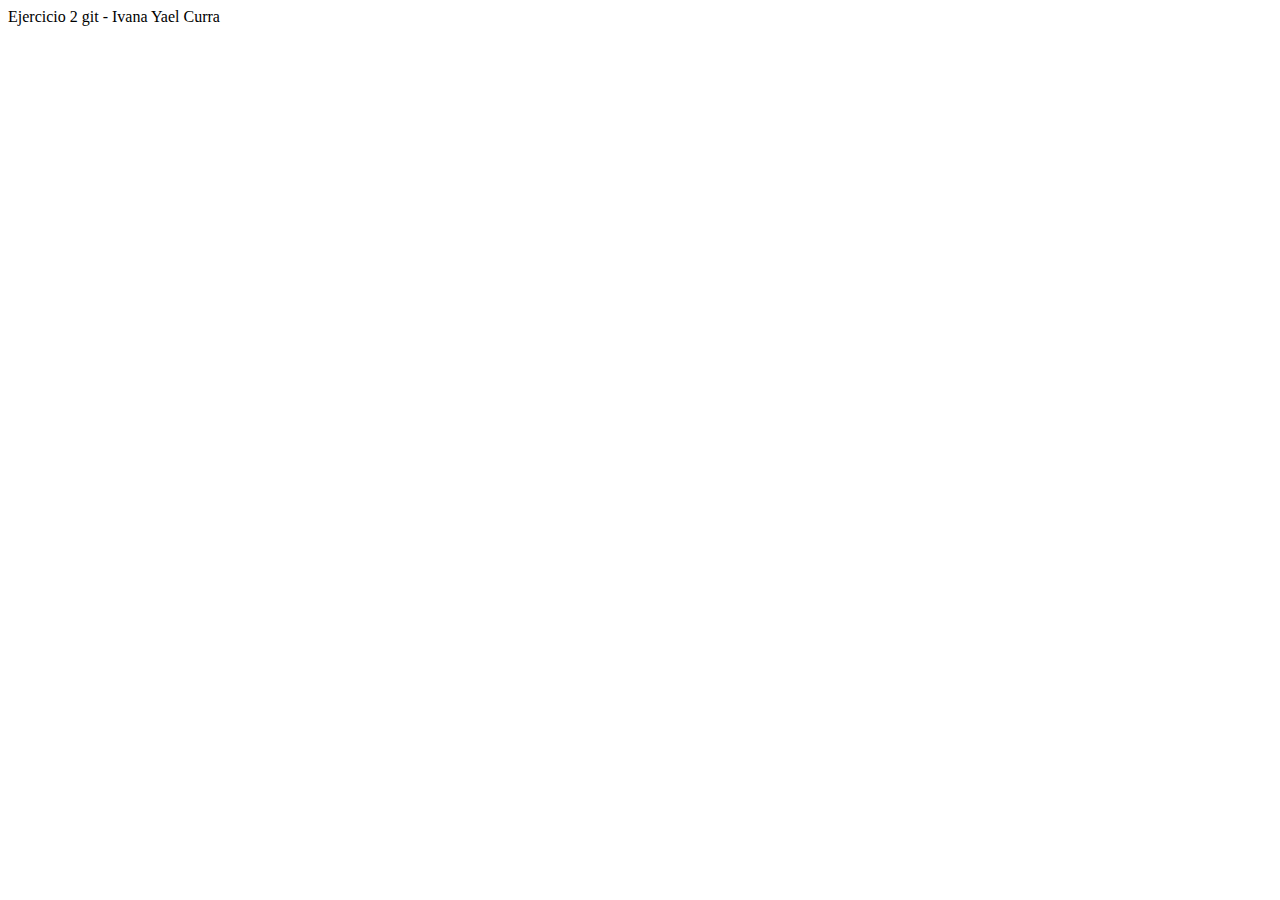
<file: actividad_02/index.html>
<!DOCTYPE html>
<html lang="en">
<head>
    <meta charset="UTF-8">
    <meta name="viewport" content="width=device-width, initial-scale=1.0">
    <title>Ivana Yael Curra</title>
</head>
<body>
    Ejercicio 2 git - Ivana Yael Curra
</body>
</html>
</file>
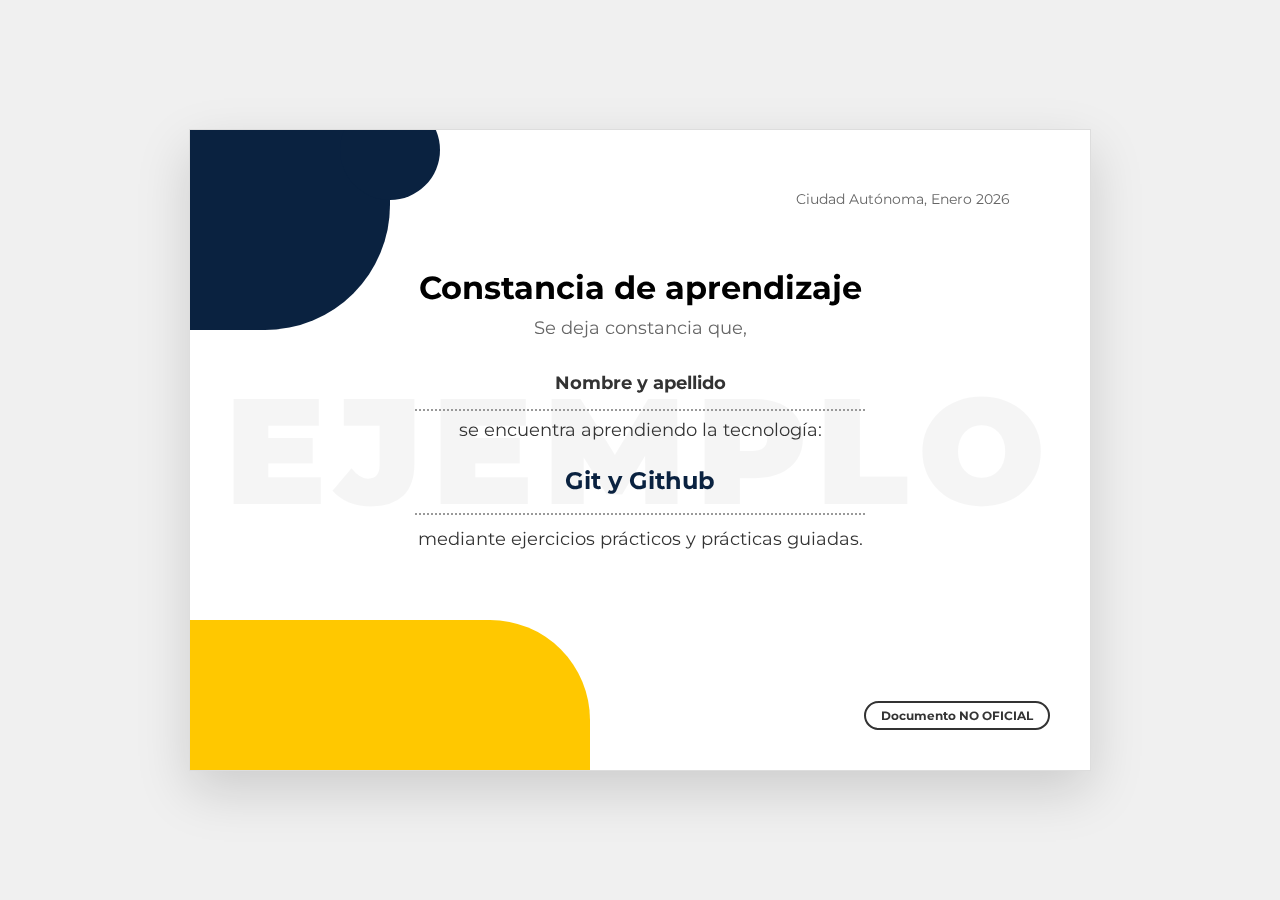
<file: certificado.html>
<!DOCTYPE html>
<html lang="es">
<head>
    <meta charset="UTF-8">
    <meta name="viewport" content="width=device-width, initial-scale=1.0">
    <title>Certificado Modelo - Estilo BA</title>
    <link href="https://fonts.googleapis.com/css2?family=Montserrat:wght@400;700&display=swap" rel="stylesheet">
    <link rel="stylesheet" href="certificado.css">
</head>
<body>

    <div class="certificate-container" id="certificado">
        <div class="shape-top-left"></div>
        <div class="shape-bottom-left"></div>
        
        <div class="watermark">EJEMPLO</div>

        <div class="content">
            <div class="header-date">
                Ciudad Autónoma, Enero 2026
            </div>

            <div>
                <div class="title">Constancia de aprendizaje</div>
                <div class="subtitle">Se deja constancia que,</div>
            </div>

            <div class="main-text">
                <span class="placeholder-line" style="width: 450px;">Nombre y apellido</span>
                <br>
                se encuentra aprendiendo la tecnología:
                <br>
                <span class="course-details placeholder-line">Git y Github</span>
                mediante ejercicios prácticos y prácticas guiadas.
                <br>
            </div>
            
            <div class="unofficial-badge">
                Documento NO OFICIAL
            </div>
        </div>
    </div>

    <script>
        const certificado = document.getElementById('certificado');

        certificado.addEventListener('mousemove', (e) => {
            const rect = certificado.getBoundingClientRect();
            
            // Centro del certificado
            const centerX = rect.left + rect.width / 2;
            const centerY = rect.top + rect.height / 2;
        
            const mouseX = e.clientX - centerX;
            const mouseY = e.clientY - centerY;
            const rotateY = mouseX / 25; // Eje Y controla izquierda/derecha
            const rotateX = -(mouseY / 25); // Eje X controla arriba/abajo (invertido)

            certificado.style.transform = `rotateX(${rotateX}deg) rotateY(${rotateY}deg)`;
        });

        // Cuando el mouse sale, el certificado vuelve a estar plano
        certificado.addEventListener('mouseleave', () => {
            certificado.style.transform = 'rotateX(0) rotateY(0)';
        });
    </script>
</body>
</html>
</file>
<file: certificado.css>
:root {
    --bg-blue: #0A2240;
    --bg-yellow: #FFC800;
    --text-dark: #333333;
    --text-grey: #666666;
}

body {
    background-color: #f0f0f0;
    font-family: 'Montserrat', sans-serif;
    display: flex;
    justify-content: center;
    align-items: center;
    min-height: 100vh;
    margin: 0;
    perspective: 1000px; 
}

.certificate-container {
    position: relative;
    width: 900px;
    height: 640px;
    background-color: white;
    box-shadow: 0 20px 50px rgba(0, 0, 0, 0.15); 
    overflow: hidden;
    color: var(--text-dark);
    border: 1px solid #ddd;
    
    /* ANIMACIÓN */
    transform-style: preserve-3d;
    transition: transform 0.1s ease-out; /* Movimiento*/
    will-change: transform;
}

/* Formas decorativas */

/* Forma Azul superior */
.shape-top-left {
    position: absolute;
    top: -50px;
    left: -50px;
    width: 250px;
    height: 250px;
    background-color: var(--bg-blue);
    border-radius: 0 0 50% 0;
    z-index: 1;
}

.shape-top-left::after {
    content: '';
    position: absolute;
    top: 20px;
    left: 200px;
    width: 100px;
    height: 100px;
    background-color: var(--bg-blue);
    border-radius: 50%;
}

/* Forma Amarilla Inferior */
.shape-bottom-left {
    position: absolute;
    bottom: 0;
    left: 0;
    width: 400px;
    height: 150px;
    background-color: var(--bg-yellow);
    border-top-right-radius: 100px;
    z-index: 1;
}

/* --- Contenido --- */
.content {
    position: relative;
    z-index: 10;
    padding: 60px 80px;
    text-align: center;
    height: 100%;
    box-sizing: border-box;
    display: flex;
    flex-direction: column;
    justify-content: flex-start;
}

.header-date {
    text-align: right;
    font-size: 14px;
    color: var(--text-grey);
    margin-bottom: 60px;
}

.title {
    font-size: 32px;
    font-weight: 700;
    margin-bottom: 10px;
    color: #000;
}

.subtitle {
    font-size: 18px;
    color: var(--text-grey);
    margin-bottom: 5px;
}

.placeholder-line {
    display: inline-block;
    border-bottom: 2px dotted #999;
    min-width: 200px;
    margin: 0 10px;
    color: var(--text-dark);
    font-weight: bold;
    font-size: 18px;
    padding-bottom: 5px;
}

.main-text {
    font-size: 18px;
    line-height: 2.2;
    margin: 20px 0;
}

.course-details {
    font-weight: bold;
    font-size: 24px;
    display: block;
    margin: 5px auto;
    color: var(--bg-blue);
    width: 450px;
}

/* Badge pequeño de texto no oficial */
.unofficial-badge {
    position: absolute;
    bottom: 40px;
    right: 40px;
    border: 2px solid var(--text-dark);
    padding: 5px 15px;
    border-radius: 20px;
    font-size: 12px;
    font-weight: bold;
    background: white;
    z-index: 20;
}

/* Marca de Agua */
.watermark {
    position: absolute;
    top: 50%;
    left: 50%;
    transform: translate(-50%, -50%);
    font-size: 150px;
    color: rgba(0, 0, 0, 0.04);
    font-weight: 900;
    letter-spacing: 10px;
    pointer-events: none;
    z-index: 0;
    user-select: none;
}
</file>
